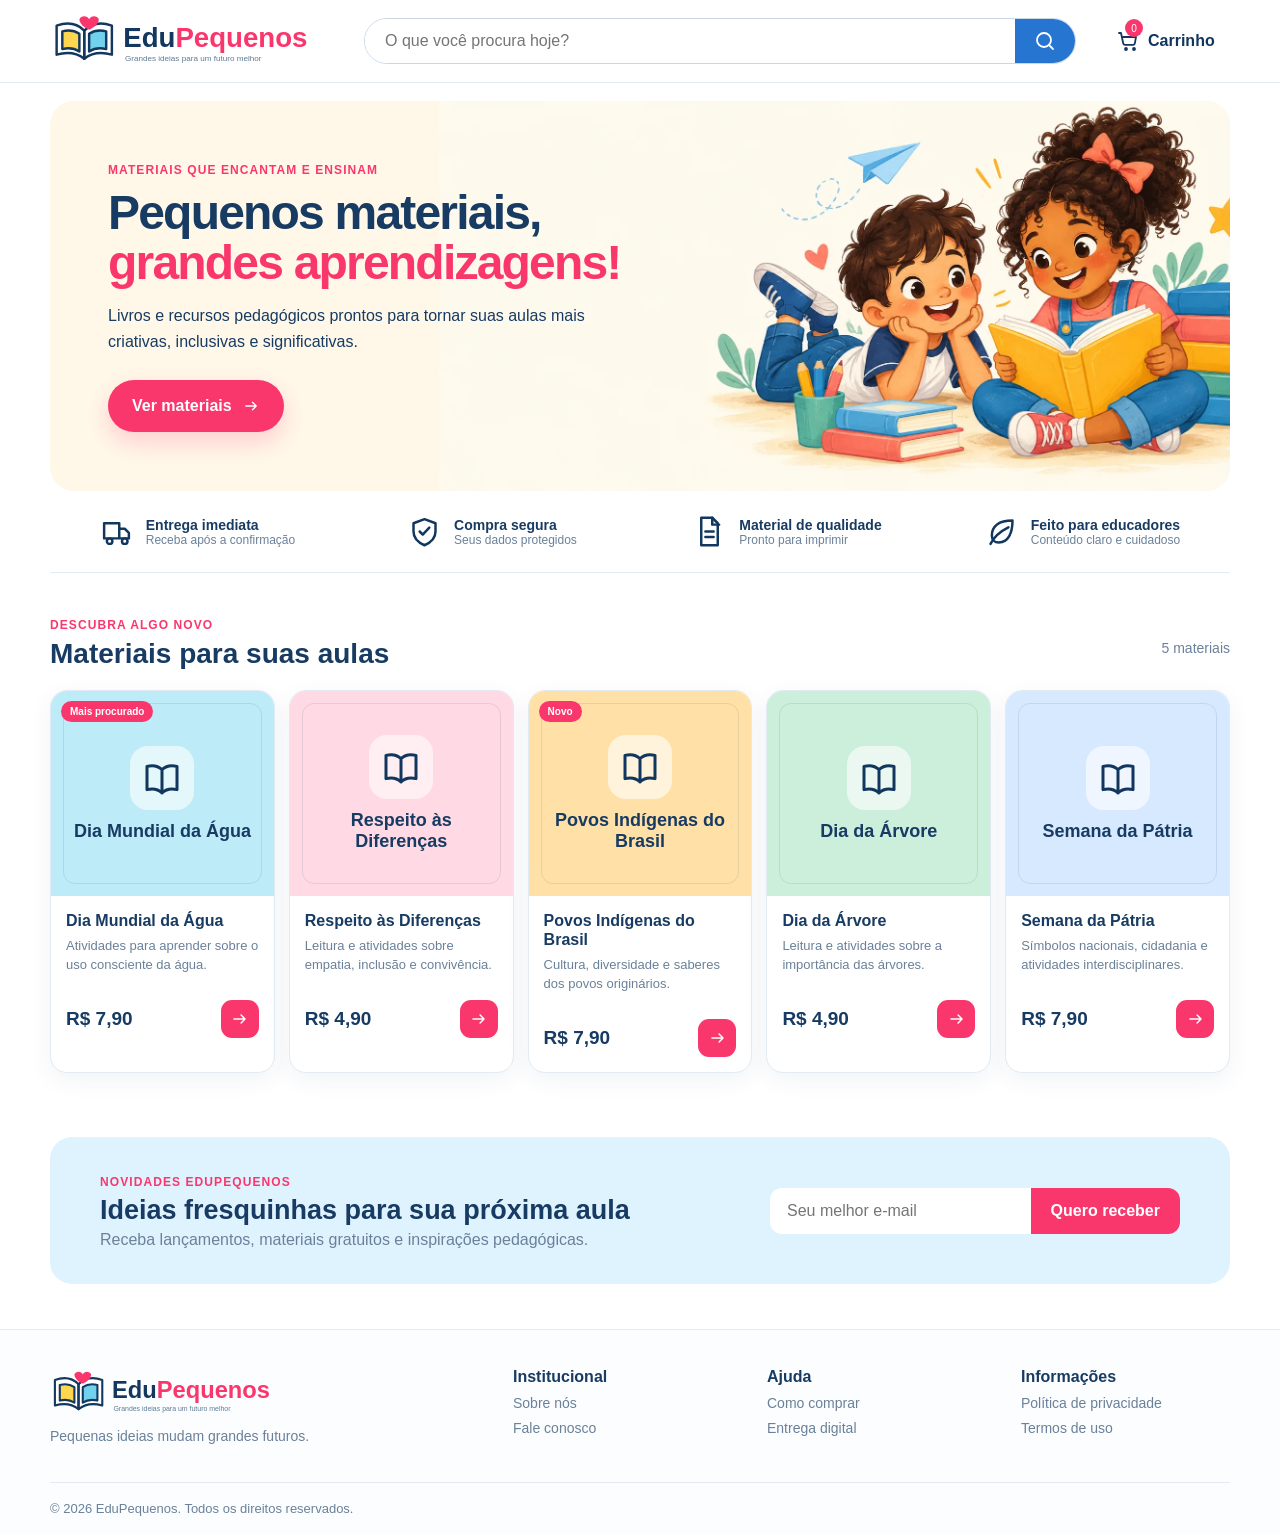
<file: index.html>
<!doctype html><html lang="pt-BR"><head><meta charset="utf-8"><meta name="viewport" content="width=device-width,initial-scale=1"><meta name="description" content="Materiais pedagógicos digitais prontos para transformar suas aulas."><title>EduPequenos | Materiais pedagógicos</title><link rel="icon" href="assets/logo.svg"><link rel="stylesheet" href="css/style.css"><script src="js/script.js" defer></script></head><body>
<header class="header"><div class="shell header-main"><a href="index.html"><img class="logo" src="assets/logo.svg" alt="EduPequenos"></a><form class="search" id="search-form"><input id="search" placeholder="O que você procura hoje?" aria-label="Pesquisar produtos"><button aria-label="Pesquisar"><svg><use href="assets/icons.svg#search"/></svg></button></form><button class="cart" aria-label="Abrir carrinho"><svg><use href="assets/icons.svg#cart"/></svg><span>0</span><b>Carrinho</b></button></div></header>
<main><section class="hero shell"><div class="hero-copy"><span>Materiais que encantam e ensinam</span><h1>Pequenos materiais,<br><em>grandes aprendizagens!</em></h1><p>Livros e recursos pedagógicos prontos para tornar suas aulas mais criativas, inclusivas e significativas.</p><a class="primary" href="#materiais">Ver materiais <svg><use href="assets/icons.svg#arrow"/></svg></a></div><img src="assets/hero-edupequenos.webp" alt="Crianças lendo e aprendendo juntas"></section>
<section class="trust shell"><article><svg><use href="assets/icons.svg#delivery"/></svg><div><b>Entrega imediata</b><small>Receba após a confirmação</small></div></article><article><svg><use href="assets/icons.svg#shield"/></svg><div><b>Compra segura</b><small>Seus dados protegidos</small></div></article><article><svg><use href="assets/icons.svg#file"/></svg><div><b>Material de qualidade</b><small>Pronto para imprimir</small></div></article><article><svg><use href="assets/icons.svg#leaf"/></svg><div><b>Feito para educadores</b><small>Conteúdo claro e cuidadoso</small></div></article></section>
<section class="catalog shell" id="materiais"><div class="section-head"><div><span>Descubra algo novo</span><h2>Materiais para suas aulas</h2></div><p id="result-count"></p></div><div class="products" id="product-list"></div><div class="empty" id="empty" hidden><svg><use href="assets/icons.svg#search"/></svg><h3>Nenhum material encontrado</h3><p>Tente pesquisar usando outro tema.</p></div></section>
<section class="newsletter shell"><div><span>Novidades EduPequenos</span><h2>Ideias fresquinhas para sua próxima aula</h2><p>Receba lançamentos, materiais gratuitos e inspirações pedagógicas.</p></div><form><label class="sr-only" for="email">Seu e-mail</label><input id="email" type="email" placeholder="Seu melhor e-mail" required><button>Quero receber</button></form></section></main>
<footer><div class="shell footer"><div class="footer-brand"><img src="assets/logo.svg" alt="EduPequenos"><p>Pequenas ideias mudam grandes futuros.</p></div><div><b>Institucional</b><a href="pages/sobre.html">Sobre nós</a><a href="pages/contato.html">Fale conosco</a></div><div><b>Ajuda</b><a href="pages/como-comprar.html">Como comprar</a><a href="pages/entrega.html">Entrega digital</a></div><div><b>Informações</b><a href="pages/privacidade.html">Política de privacidade</a><a href="pages/termos.html">Termos de uso</a></div></div><div class="shell copyright">© 2026 EduPequenos. Todos os direitos reservados.</div></footer>
</body></html>
</file>
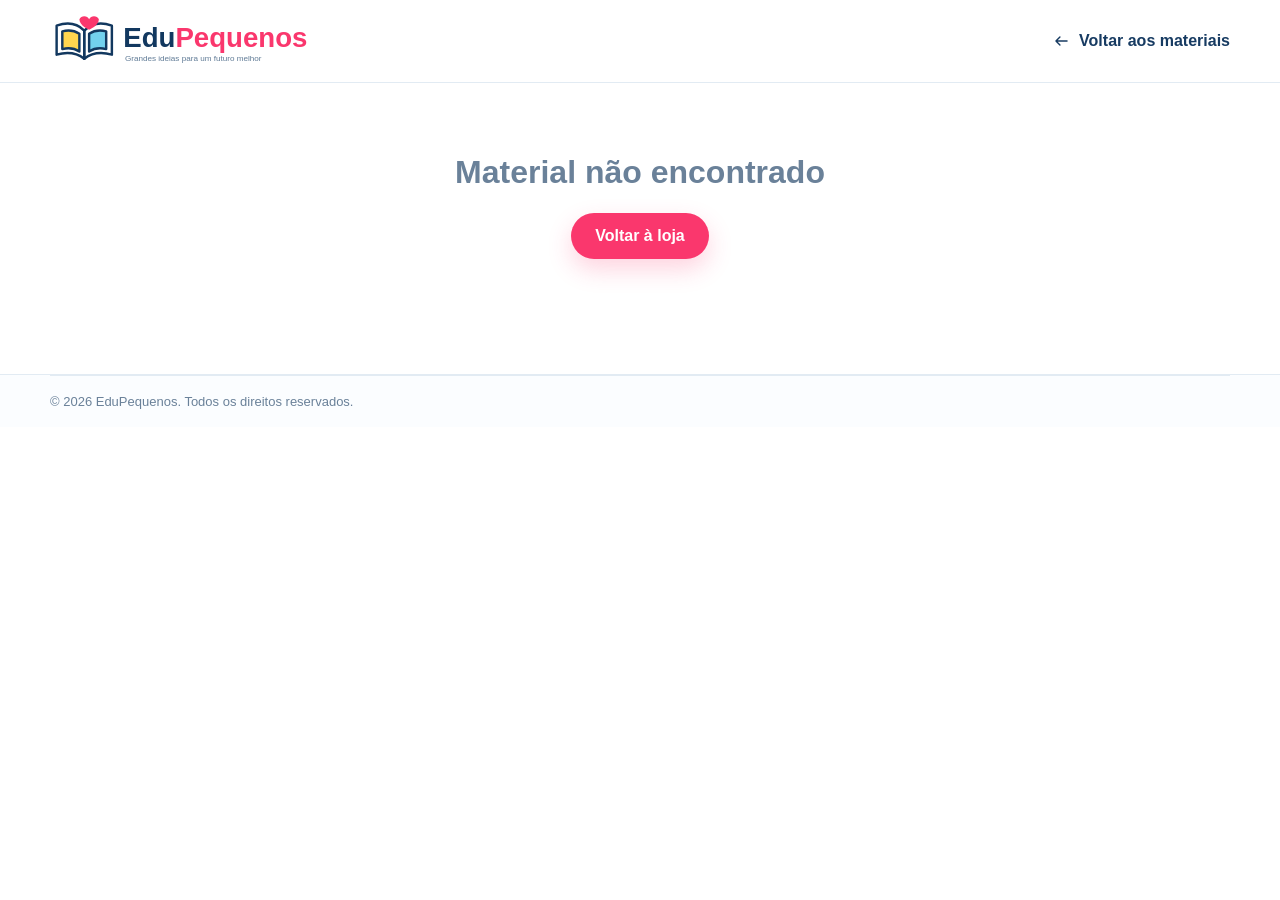
<file: produto.html>
<!doctype html><html lang="pt-BR"><head><meta charset="utf-8"><meta name="viewport" content="width=device-width,initial-scale=1"><title>Material | EduPequenos</title><link rel="icon" href="assets/logo.svg"><link rel="stylesheet" href="css/style.css"><script src="js/produto.js" defer></script></head><body><header class="header"><div class="shell header-main simple"><a href="index.html"><img class="logo" src="assets/logo.svg" alt="EduPequenos"></a><a class="back" href="index.html"><svg><use href="assets/icons.svg#arrow"/></svg> Voltar aos materiais</a></div></header><main class="shell product-page" id="product"><div class="loading">Carregando material...</div></main><footer><div class="shell copyright">© 2026 EduPequenos. Todos os direitos reservados.</div></footer></body></html>
</file>
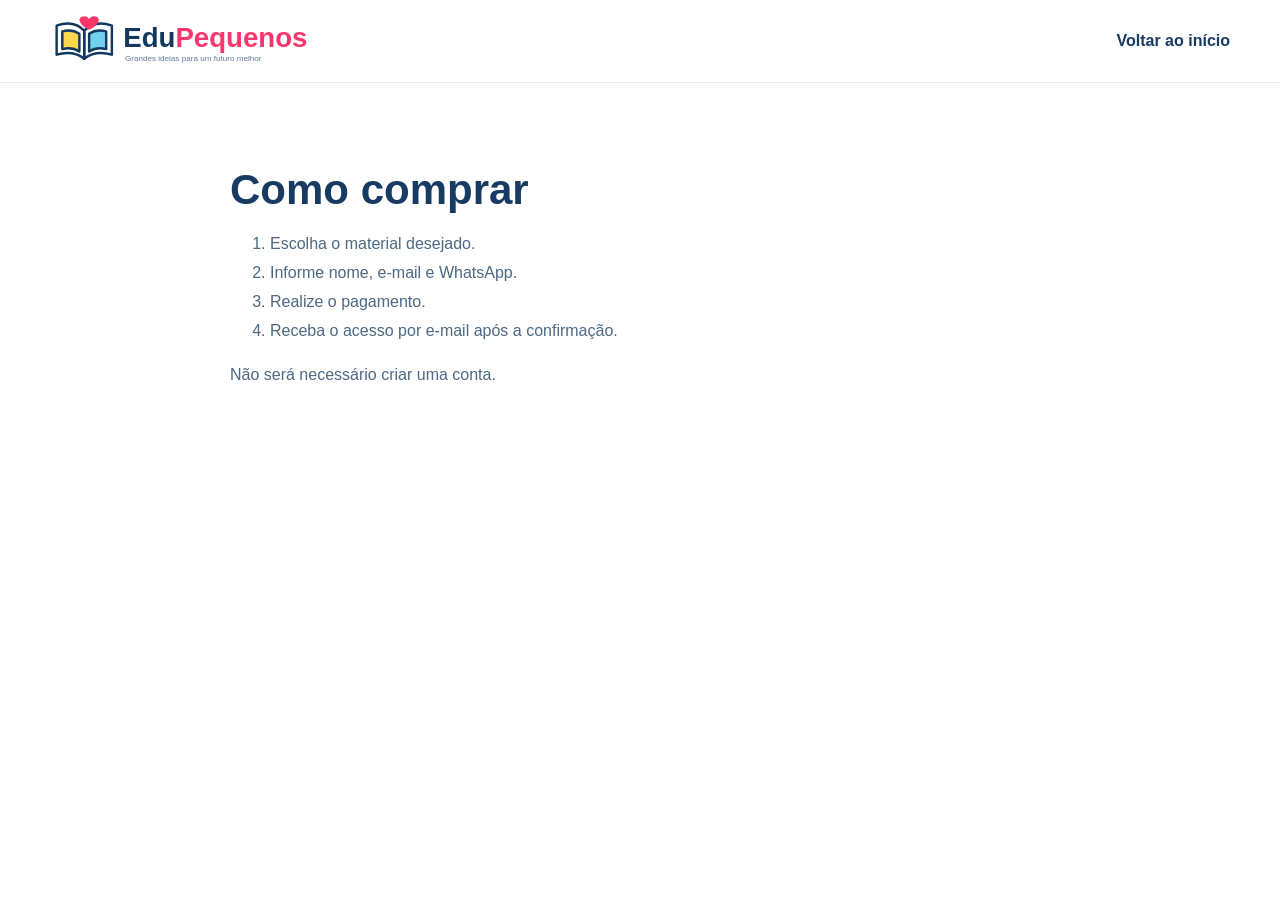
<file: pages/como-comprar.html>
<!doctype html><html lang="pt-BR"><head><meta charset="utf-8"><meta name="viewport" content="width=device-width,initial-scale=1"><title>Como comprar | EduPequenos</title><link rel="stylesheet" href="../css/style.css"></head><body><header class="header"><div class="shell header-main simple"><a href="../index.html"><img class="logo" src="../assets/logo.svg" alt="EduPequenos"></a><a class="back" href="../index.html">Voltar ao início</a></div></header><main class="shell legal"><h1>Como comprar</h1><ol><li>Escolha o material desejado.</li><li>Informe nome, e-mail e WhatsApp.</li><li>Realize o pagamento.</li><li>Receba o acesso por e-mail após a confirmação.</li></ol><p>Não será necessário criar uma conta.</p></main></body></html>
</file>
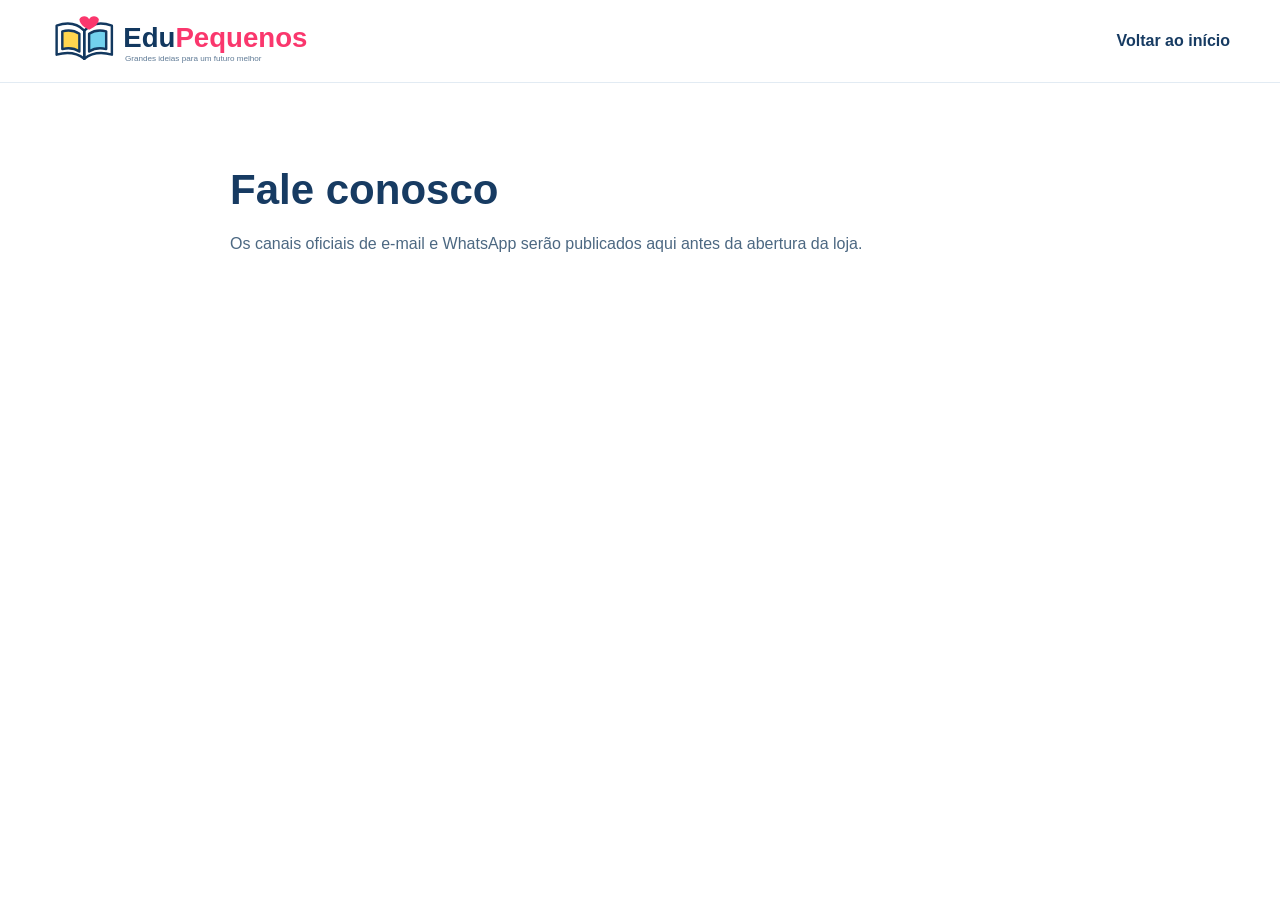
<file: pages/contato.html>
<!doctype html><html lang="pt-BR"><head><meta charset="utf-8"><meta name="viewport" content="width=device-width,initial-scale=1"><title>Contato | EduPequenos</title><link rel="stylesheet" href="../css/style.css"></head><body><header class="header"><div class="shell header-main simple"><a href="../index.html"><img class="logo" src="../assets/logo.svg" alt="EduPequenos"></a><a class="back" href="../index.html">Voltar ao início</a></div></header><main class="shell legal"><h1>Fale conosco</h1><p>Os canais oficiais de e-mail e WhatsApp serão publicados aqui antes da abertura da loja.</p></main></body></html>
</file>
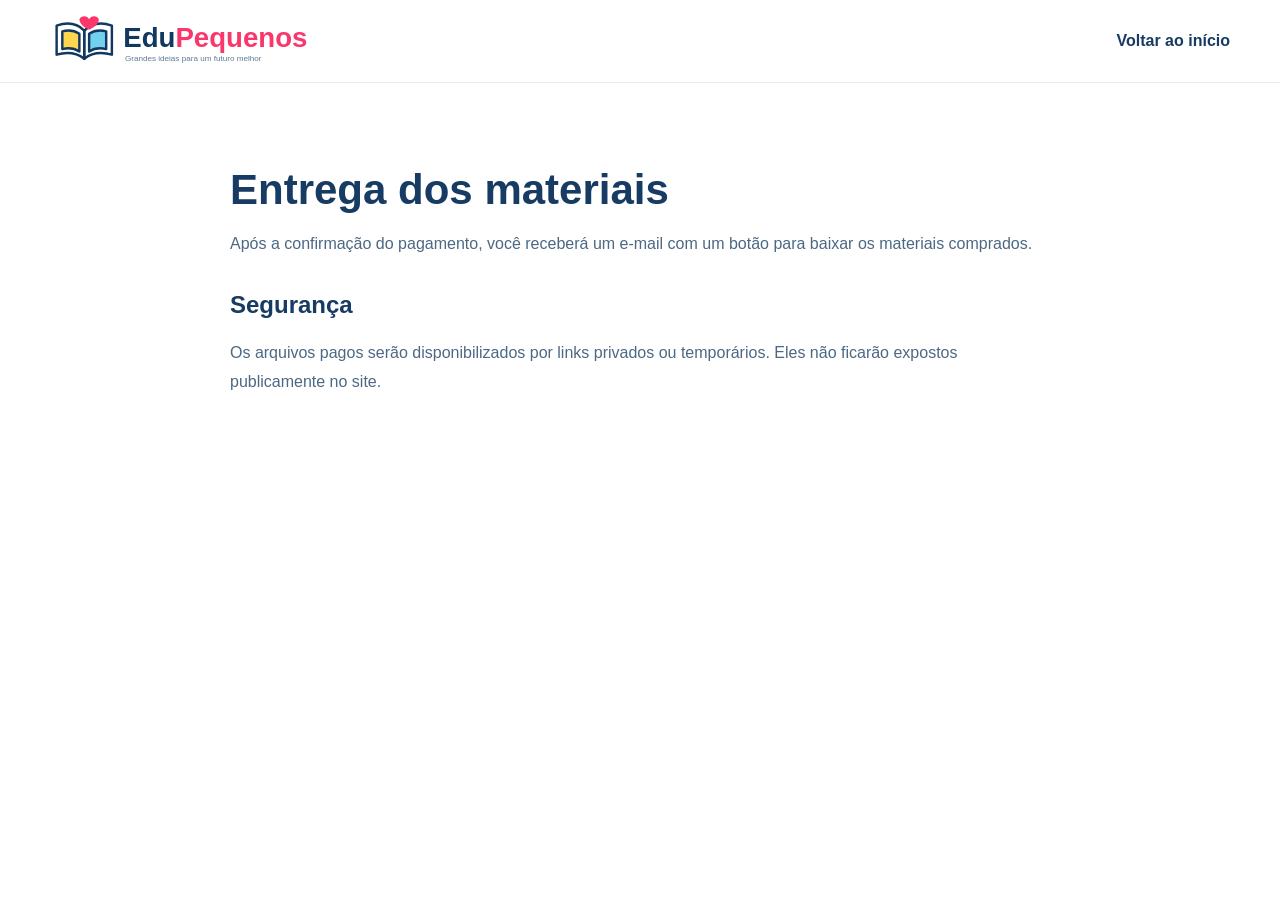
<file: pages/entrega.html>
<!doctype html><html lang="pt-BR"><head><meta charset="utf-8"><meta name="viewport" content="width=device-width,initial-scale=1"><title>Entrega digital | EduPequenos</title><link rel="stylesheet" href="../css/style.css"></head><body><header class="header"><div class="shell header-main simple"><a href="../index.html"><img class="logo" src="../assets/logo.svg" alt="EduPequenos"></a><a class="back" href="../index.html">Voltar ao início</a></div></header><main class="shell legal"><h1>Entrega dos materiais</h1><p>Após a confirmação do pagamento, você receberá um e-mail com um botão para baixar os materiais comprados.</p><h2>Segurança</h2><p>Os arquivos pagos serão disponibilizados por links privados ou temporários. Eles não ficarão expostos publicamente no site.</p></main></body></html>
</file>
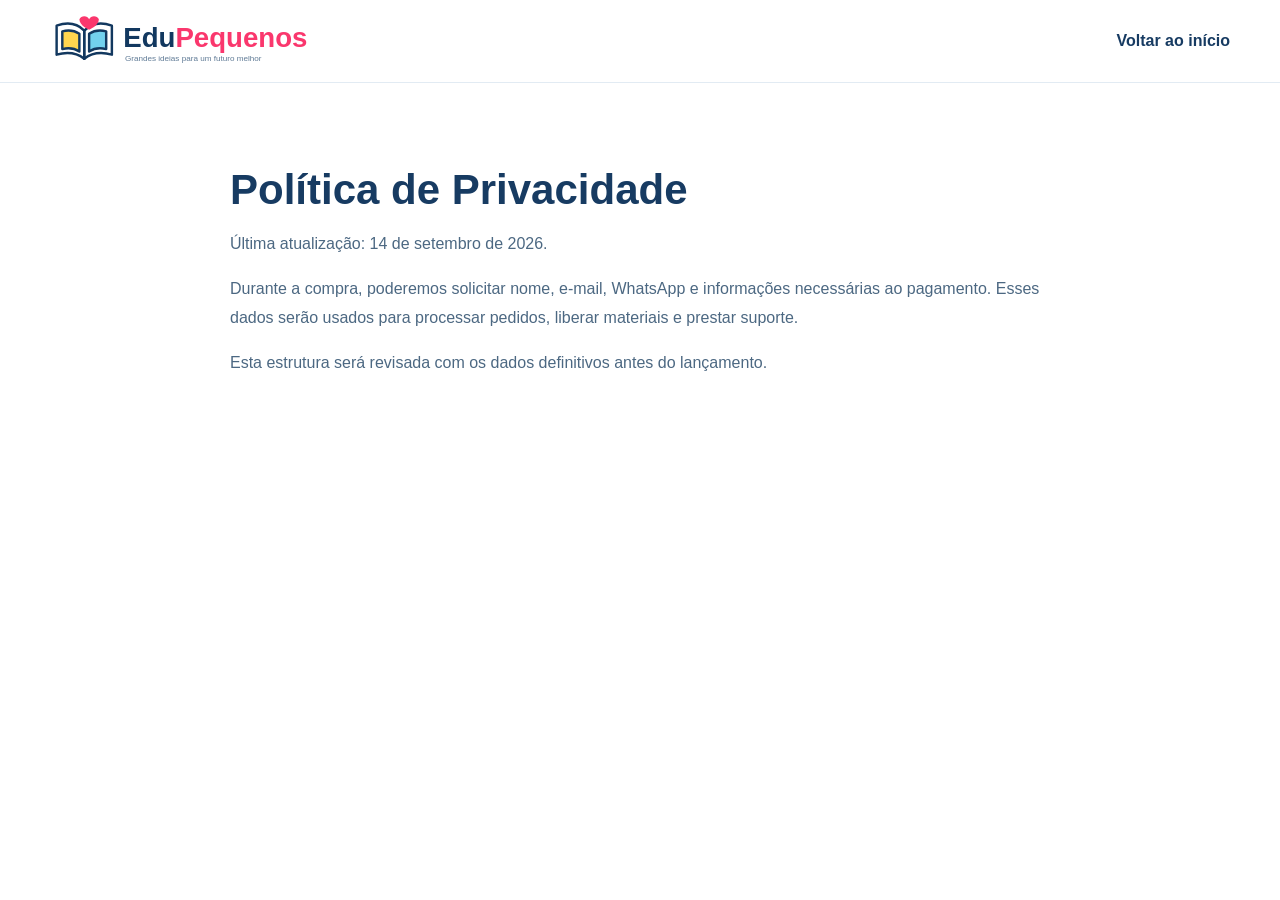
<file: pages/privacidade.html>
<!doctype html><html lang="pt-BR"><head><meta charset="utf-8"><meta name="viewport" content="width=device-width,initial-scale=1"><title>Privacidade | EduPequenos</title><link rel="stylesheet" href="../css/style.css"></head><body><header class="header"><div class="shell header-main simple"><a href="../index.html"><img class="logo" src="../assets/logo.svg" alt="EduPequenos"></a><a class="back" href="../index.html">Voltar ao início</a></div></header><main class="shell legal"><h1>Política de Privacidade</h1><p>Última atualização: 14 de setembro de 2026.</p><p>Durante a compra, poderemos solicitar nome, e-mail, WhatsApp e informações necessárias ao pagamento. Esses dados serão usados para processar pedidos, liberar materiais e prestar suporte.</p><p>Esta estrutura será revisada com os dados definitivos antes do lançamento.</p></main></body></html>
</file>
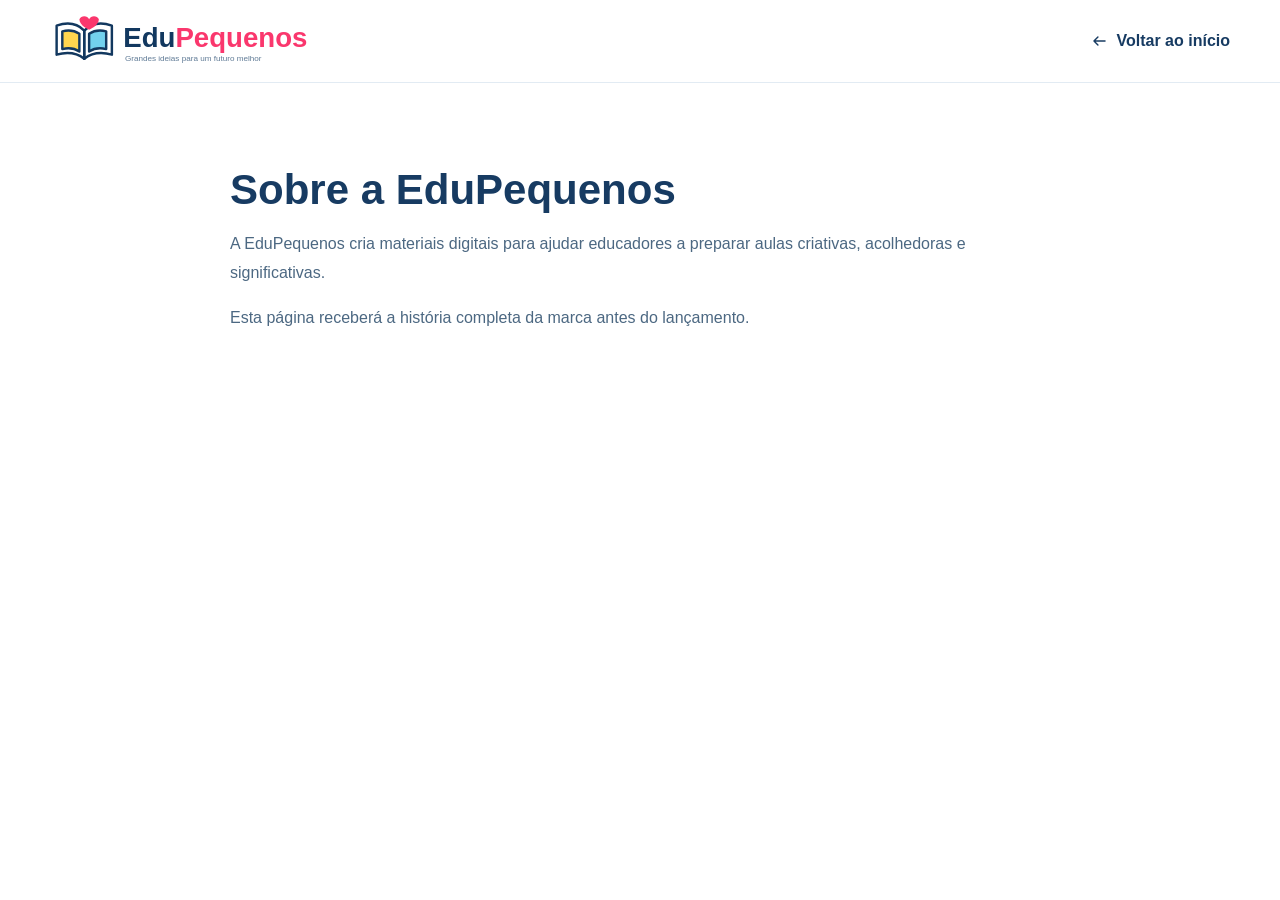
<file: pages/sobre.html>
<!doctype html><html lang="pt-BR"><head><meta charset="utf-8"><meta name="viewport" content="width=device-width,initial-scale=1"><title>Sobre nós | EduPequenos</title><link rel="stylesheet" href="../css/style.css"></head><body><header class="header"><div class="shell header-main simple"><a href="../index.html"><img class="logo" src="../assets/logo.svg" alt="EduPequenos"></a><a class="back" href="../index.html"><svg><use href="../assets/icons.svg#arrow"/></svg> Voltar ao início</a></div></header><main class="shell legal"><h1>Sobre a EduPequenos</h1><p>A EduPequenos cria materiais digitais para ajudar educadores a preparar aulas criativas, acolhedoras e significativas.</p><p>Esta página receberá a história completa da marca antes do lançamento.</p></main></body></html>
</file>
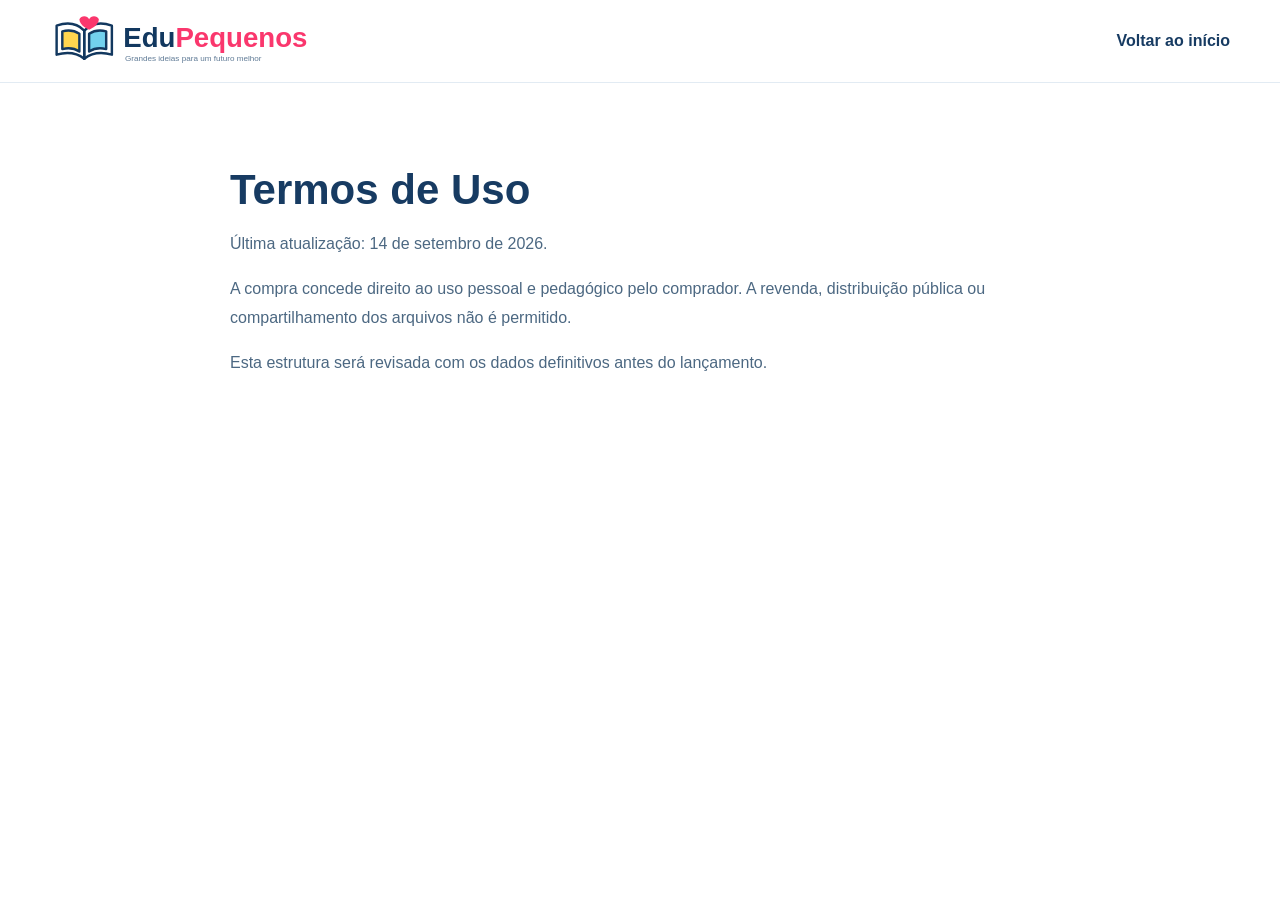
<file: pages/termos.html>
<!doctype html><html lang="pt-BR"><head><meta charset="utf-8"><meta name="viewport" content="width=device-width,initial-scale=1"><title>Termos de uso | EduPequenos</title><link rel="stylesheet" href="../css/style.css"></head><body><header class="header"><div class="shell header-main simple"><a href="../index.html"><img class="logo" src="../assets/logo.svg" alt="EduPequenos"></a><a class="back" href="../index.html">Voltar ao início</a></div></header><main class="shell legal"><h1>Termos de Uso</h1><p>Última atualização: 14 de setembro de 2026.</p><p>A compra concede direito ao uso pessoal e pedagógico pelo comprador. A revenda, distribuição pública ou compartilhamento dos arquivos não é permitido.</p><p>Esta estrutura será revisada com os dados definitivos antes do lançamento.</p></main></body></html>
</file>
<file: css/style.css>
:root{--navy:#11375f;--pink:#fa376d;--blue:#2675d1;--text:#173b62;--muted:#6a8199;--line:#e2ebf3;--shadow:0 14px 40px rgba(17,55,95,.09)}*{box-sizing:border-box}html{scroll-behavior:smooth}body{margin:0;color:var(--text);background:#fff;font:16px "Trebuchet MS",Arial,sans-serif}a{color:inherit;text-decoration:none}button,input{font:inherit}.shell{width:min(1180px,calc(100% - 40px));margin-inline:auto}svg{width:24px;height:24px;fill:none;stroke:currentColor;stroke-width:1.8;stroke-linecap:round;stroke-linejoin:round}.sr-only{position:absolute;width:1px;height:1px;overflow:hidden;clip:rect(0,0,0,0)}.header{position:sticky;top:0;z-index:20;background:rgba(255,255,255,.96);border-bottom:1px solid var(--line);backdrop-filter:blur(12px)}.header-main{height:82px;display:grid;grid-template-columns:280px 1fr 120px;align-items:center;gap:34px}.header-main.simple{grid-template-columns:1fr auto}.logo{display:block;width:270px;height:59px;object-fit:contain;object-position:left}.search{height:46px;display:flex;overflow:hidden;border:1px solid #cad8e6;border-radius:99px;transition:.2s}.search:focus-within{border-color:var(--blue);box-shadow:0 0 0 4px rgba(38,117,209,.1)}.search input{min-width:0;flex:1;border:0;outline:0;padding:0 20px;color:var(--text)}.search button{width:60px;border:0;color:#fff;background:var(--blue);display:grid;place-items:center}.cart{position:relative;border:0;background:none;color:var(--navy);display:flex;align-items:center;gap:8px}.cart span{position:absolute;top:-9px;left:15px;display:grid;place-items:center;min-width:18px;height:18px;border-radius:99px;color:#fff;background:var(--pink);font-size:10px}.mobile-menu{display:none;border:0;background:none}.header nav{background:#f6faff}.header nav .shell{height:48px;display:flex;align-items:center}.header nav a{display:flex;align-items:center;gap:7px;padding:8px 14px;border-radius:11px;font-weight:700;font-size:14px}.header nav a.active{background:#e3f1ff}.header nav svg{width:19px}.hero{position:relative;height:390px;margin-top:18px;overflow:hidden;border-radius:24px;background:#fff8e9;display:flex;align-items:center}.hero-copy{position:relative;z-index:2;width:54%;padding-left:58px}.hero-copy>span,.section-head>div>span,.newsletter>div>span,.kicker{color:var(--pink);font-size:12px;font-weight:800;letter-spacing:.09em;text-transform:uppercase}.hero h1{font-size:48px;line-height:1.03;letter-spacing:-1.8px;margin:10px 0 16px}.hero h1 em{color:var(--pink);font-style:normal}.hero p{max-width:530px;line-height:1.6;margin-bottom:25px}.hero>img{position:absolute;right:0;width:67%;height:100%;object-fit:cover}.primary{display:inline-flex;align-items:center;gap:10px;padding:14px 24px;border-radius:99px;color:#fff;background:var(--pink);font-weight:800;box-shadow:0 10px 24px rgba(250,55,109,.22);transition:.2s}.primary:hover{transform:translateY(-2px);box-shadow:0 14px 28px rgba(250,55,109,.3)}.primary svg{width:18px}.trust{display:grid;grid-template-columns:repeat(4,1fr);padding:24px 0;border-bottom:1px solid var(--line)}.trust article{display:flex;align-items:center;justify-content:center;gap:13px}.trust article>svg{width:33px;height:33px;color:var(--navy)}.trust article div{display:flex;flex-direction:column}.trust b{font-size:14px}.trust small{font-size:12px;color:var(--muted)}.catalog{padding:42px 0}.section-head{display:flex;align-items:end;justify-content:space-between;margin-bottom:20px}.section-head h2{font-size:28px;margin:5px 0 0}.section-head p{color:var(--muted);font-size:14px}.products{display:grid;grid-template-columns:repeat(5,1fr);gap:14px}.product-card{overflow:hidden;border:1px solid var(--line);border-radius:17px;background:#fff;box-shadow:0 7px 25px rgba(17,55,95,.06);transition:.25s}.product-card:hover{transform:translateY(-6px);box-shadow:var(--shadow);border-color:#ceddeb}.product-cover{position:relative;height:205px;padding:28px 16px;display:flex;flex-direction:column;align-items:center;justify-content:center;text-align:center;gap:11px;background:var(--cover)}.product-cover:after{content:"";position:absolute;inset:12px;border:1px solid rgba(17,55,95,.1);border-radius:12px;pointer-events:none}.cover-art{width:64px;height:64px;border-radius:18px;display:grid;place-items:center;color:var(--navy);background:rgba(255,255,255,.6)}.cover-art svg{width:40px;height:40px}.product-cover>strong{position:relative;z-index:1;font-size:18px;line-height:1.15}.badge{position:absolute;z-index:2;left:10px;top:10px;padding:5px 9px;border-radius:99px;color:#fff;background:var(--pink);font-size:10px;font-weight:800}.product-info{padding:15px}.product-info h3{font-size:16px;line-height:1.2;margin:0 0 7px}.product-info p{min-height:50px;color:var(--muted);font-size:13px;line-height:1.45;margin:0}.product-info>div{display:flex;justify-content:space-between;align-items:center;margin-top:13px}.product-info>div>strong{font-size:19px}.add{width:38px;height:38px;border-radius:11px;display:grid;place-items:center;color:#fff;background:var(--pink);transition:.2s}.add:hover{transform:scale(1.08)}.add svg{width:19px}.empty{text-align:center;padding:50px;color:var(--muted)}.empty>svg{width:42px;height:42px}.newsletter{margin-top:22px;margin-bottom:45px;padding:35px 50px;border-radius:22px;background:#dff3ff;display:flex;align-items:center;justify-content:space-between;gap:30px}.newsletter h2{font-size:27px;margin:5px 0}.newsletter p{margin:0;color:var(--muted)}.newsletter form{display:flex;min-width:410px}.newsletter input{flex:1;min-width:0;border:0;padding:14px 17px;border-radius:12px 0 0 12px;outline:0}.newsletter button{border:0;padding:0 20px;border-radius:0 12px 12px 0;background:var(--pink);color:#fff;font-weight:800}footer{border-top:1px solid var(--line);background:#fbfdff}.footer{padding:38px 0;display:grid;grid-template-columns:2fr repeat(3,1fr);gap:45px}.footer>div{display:flex;flex-direction:column;gap:9px}.footer a,.footer p{margin:0;color:var(--muted);font-size:14px}.footer-brand img{width:230px}.copyright{padding:18px 0;border-top:1px solid var(--line);color:var(--muted);font-size:13px}.back{display:flex;align-items:center;gap:8px;font-weight:700}.back svg{transform:rotate(180deg);width:19px}.product-page{padding-bottom:65px}.loading{padding:80px;text-align:center;color:var(--muted)}.breadcrumb{display:flex;gap:9px;align-items:center;padding:24px 0;color:var(--muted);font-size:13px}.product-detail{display:grid;grid-template-columns:1fr 1.05fr;gap:60px;align-items:center}.detail-cover{aspect-ratio:1.25;padding:40px;border-radius:25px;background:var(--cover);display:flex;flex-direction:column;align-items:center;justify-content:center;text-align:center;box-shadow:var(--shadow)}.detail-cover>span:not(.cover-art){margin-top:16px;font-size:12px;text-transform:uppercase;letter-spacing:.09em;font-weight:800}.detail-cover h1{font-size:35px;line-height:1.08;margin:8px}.detail-copy>h1{font-size:42px;line-height:1.08;margin:8px 0 15px}.detail-copy>p{color:#4c6882;line-height:1.65}.price{display:flex;align-items:baseline;gap:12px;margin:26px 0 15px}.price del,.price small{color:var(--muted)}.price strong{font-size:34px}.buy{width:100%;height:55px;border:0;border-radius:14px;color:#fff;background:var(--pink);font-weight:800;display:flex;align-items:center;justify-content:center;gap:10px;transition:.2s}.buy:hover{filter:brightness(.95);transform:translateY(-2px)}.safe{display:flex;align-items:center;justify-content:center;gap:8px;font-size:13px!important}.safe svg{width:18px}.product-content{display:grid;grid-template-columns:1fr 370px;gap:30px;margin-top:55px}.product-content article,.product-content aside{padding:28px;border:1px solid var(--line);border-radius:20px}.product-content h2,.product-content h3{margin-top:0}.product-content article>p{color:var(--muted);line-height:1.6}.product-content ul{list-style:none;padding:0;display:grid;grid-template-columns:1fr 1fr;gap:14px}.product-content li{display:flex;align-items:center;gap:8px}.product-content li svg{width:20px;color:#15925d}.product-content aside p{display:flex;align-items:center;gap:12px;padding-top:12px;border-top:1px solid var(--line)}.product-content aside p>svg{color:var(--blue)}.product-content aside p>span{display:flex;flex-direction:column}.product-content aside small{color:var(--muted)}.legal{max-width:820px;padding-top:55px;padding-bottom:80px}.legal h1{font-size:42px;margin-bottom:12px}.legal h2{margin-top:32px}.legal p,.legal li{font-size:16px;line-height:1.8;color:#4c6882}
@media(max-width:900px){.header-main{grid-template-columns:1fr auto auto;height:auto;padding:12px 0}.logo{width:225px}.search{grid-column:1/-1;order:4;width:100%;margin-top:2px}.cart b{display:none}.mobile-menu{display:block}.header nav{display:none}.hero{height:475px;align-items:flex-start}.hero-copy{width:100%;padding:34px 26px}.hero h1{font-size:38px}.hero p{max-width:70%}.hero>img{width:100%;height:57%;top:auto;bottom:0}.trust{grid-template-columns:1fr 1fr;gap:20px}.products{grid-template-columns:repeat(3,1fr)}.newsletter{align-items:flex-start;flex-direction:column}.newsletter form{width:100%;min-width:0}.footer{grid-template-columns:1.5fr 1fr 1fr}.product-detail{gap:30px}.product-content{grid-template-columns:1fr}}
@media(max-width:600px){.shell{width:calc(100% - 28px)}.logo{width:185px}.hero{height:520px;border-radius:18px}.hero-copy{padding:28px 22px}.hero h1{font-size:34px}.hero p{max-width:100%;font-size:15px}.hero>img{height:48%;object-position:70%}.trust{padding:20px 0}.trust article{justify-content:flex-start}.trust small{display:none}.products{display:flex;overflow-x:auto;scroll-snap-type:x mandatory;padding:3px 3px 16px}.product-card{min-width:225px;scroll-snap-align:start}.section-head h2{font-size:24px}.newsletter{padding:28px 22px}.newsletter form{flex-direction:column;gap:8px}.newsletter input,.newsletter button{height:48px;border-radius:12px}.footer{grid-template-columns:1fr 1fr;gap:28px}.footer-brand{grid-column:1/-1}.product-detail{grid-template-columns:1fr}.detail-copy>h1{font-size:34px}.product-content ul{grid-template-columns:1fr}.legal h1{font-size:34px}}
@media(max-width:900px){.header-main:not(.simple){grid-template-columns:1fr auto}}
</file>
